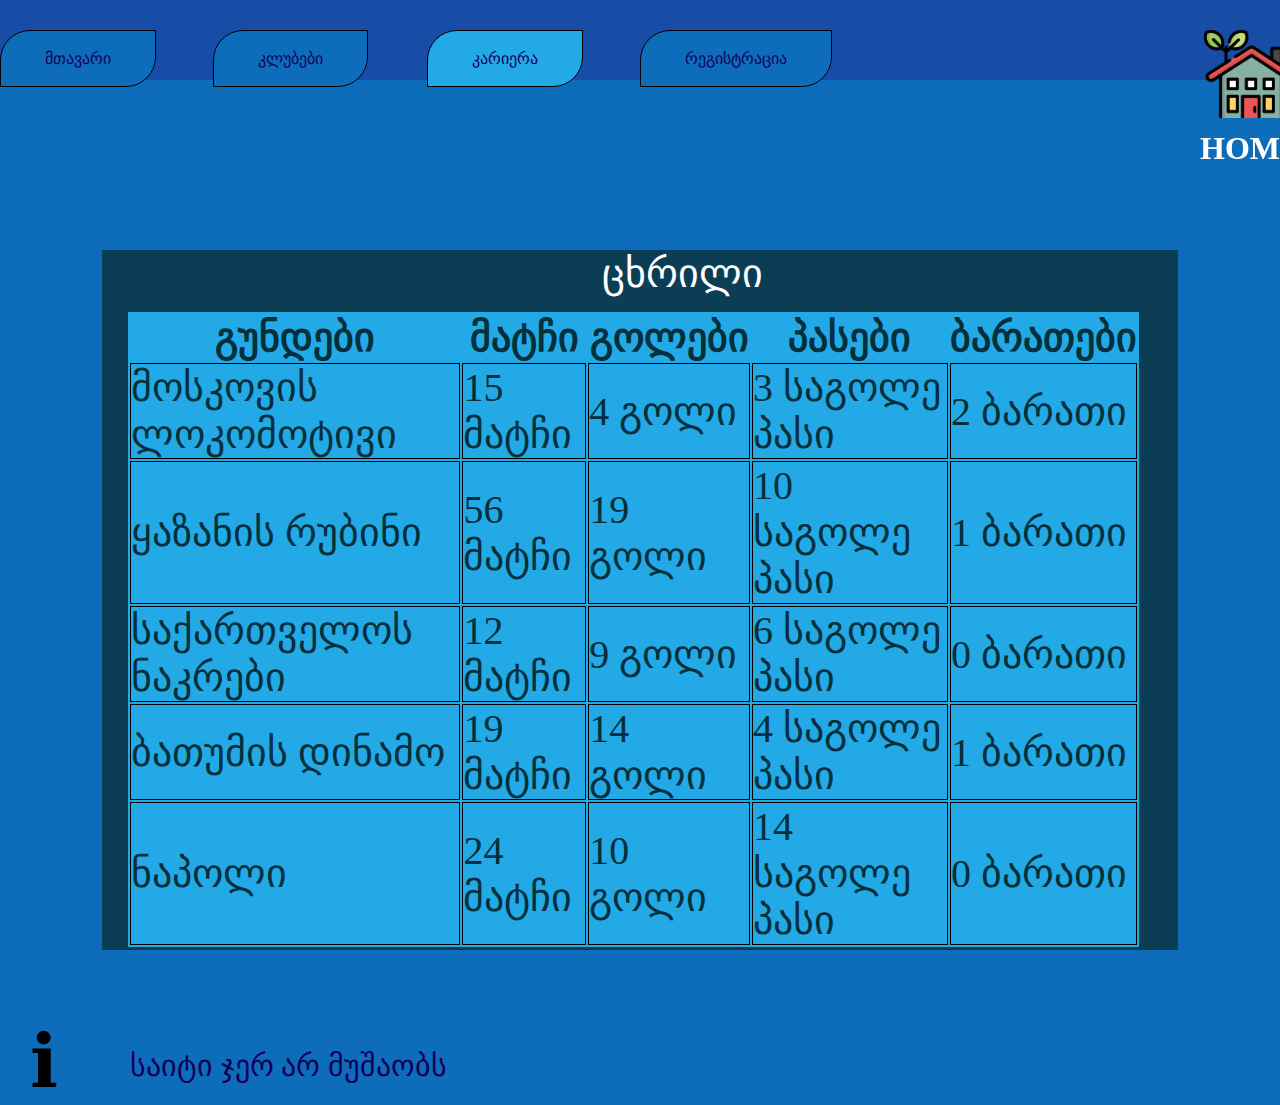
<file: index2.html>
<!DOCTYPE html>
<html lang="en">
<head>
    <meta charset="UTF-8">
    <meta http-equiv="X-UA-Compatible" content="IE=edge">
    <meta name="viewport" content="width=device-width, initial-scale=1.0">
    <meta name="description" content="gawevriandi xvichas pirvel web gverdze">
    <meta name=”twitter:card” content=”summary”>
    <link rel="preconnect" href="../საფინალო/font/FiraGO-Regular.ttf">
    <link rel="stylesheet" href="style/style.css">
    <title>ხვიჩა კვარაცხელიას პირველი ვებ გვერდი</title>
</head>
<body>
    <header>
 
        <h1> <a href="../საფინალო/index.html"></a>HOME</h1>
        <nav>
            <ul class="flex">
                <li><a href="../საფინალო/index.html">მთავარი</a></li>
                <li><a href="../საფინალო/index3.html" >კლუბები</a></li>
                <li><a href="../საფინალო/index2.html" class="activ">კარიერა</a></li>
                <li><a href="../საფინალო/index4.html" class="dashoreba">რეგისტრაცია</a></li>
                
            </ul>
        </nav>
    </header>
    <main class="asd">
        <div class="cxil">
        <p class="cxrili">ცხრილი</p>
        <table>
            <tr>
                <th>გუნდები</th>
                <th>მატჩი</th>
                <th>გოლები</th>
                <th>პასები</th>
                <th>ბარათები</th>
            </tr>
            <tr>
                <td>
                 მოსკოვის ლოკომოტივი
                </td>
                <td>
                    15 მატჩი
                </td>
                <td> 4 გოლი</td>
                <td>
                    3 საგოლე პასი
                </td>
                <td>
                    2 ბარათი
                </td>
            </tr>
            <tr>
                <td>
                   ყაზანის რუბინი
                </td>
                <td>
                    56 მატჩი
                </td>
                <td>
                    19 გოლი
                </td>
                <td>
                    10 საგოლე პასი
                </td> 
                <td>
                    1 ბარათი
                </td>
            </tr>
            <tr>
            <td>საქართველოს ნაკრები</td>
            <td>12 მატჩი</td>
            <td>9 გოლი</td>
            <td> 6 საგოლე პასი</td>
            <td> 0 ბარათი</td>
            </tr>
            <tr>
                <td>ბათუმის დინამო</td>
                <td>19 მატჩი</td>
                <td>14 გოლი</td>
                <td> 4 საგოლე პასი</td>
                <td>1 ბარათი</td>
            </tr>
            <tr>
            <td>ნაპოლი</td>
            <td>
                24 მატჩი
            </td>
            <td>10  გოლი</td>
            <td>14 საგოლე პასი</td>
            <td> 0 ბარათი</td>
        </tr>
        </table>
        </div>
    </main>
    <footer>
        <div class="kala">
            <p class="sad">&#8505;</p>
            <p class="ver">საიტი <span class="art">ჯერ არ მუშაობს</span></p> 
        </div>
    </footer>
</body>
</html>
</file>
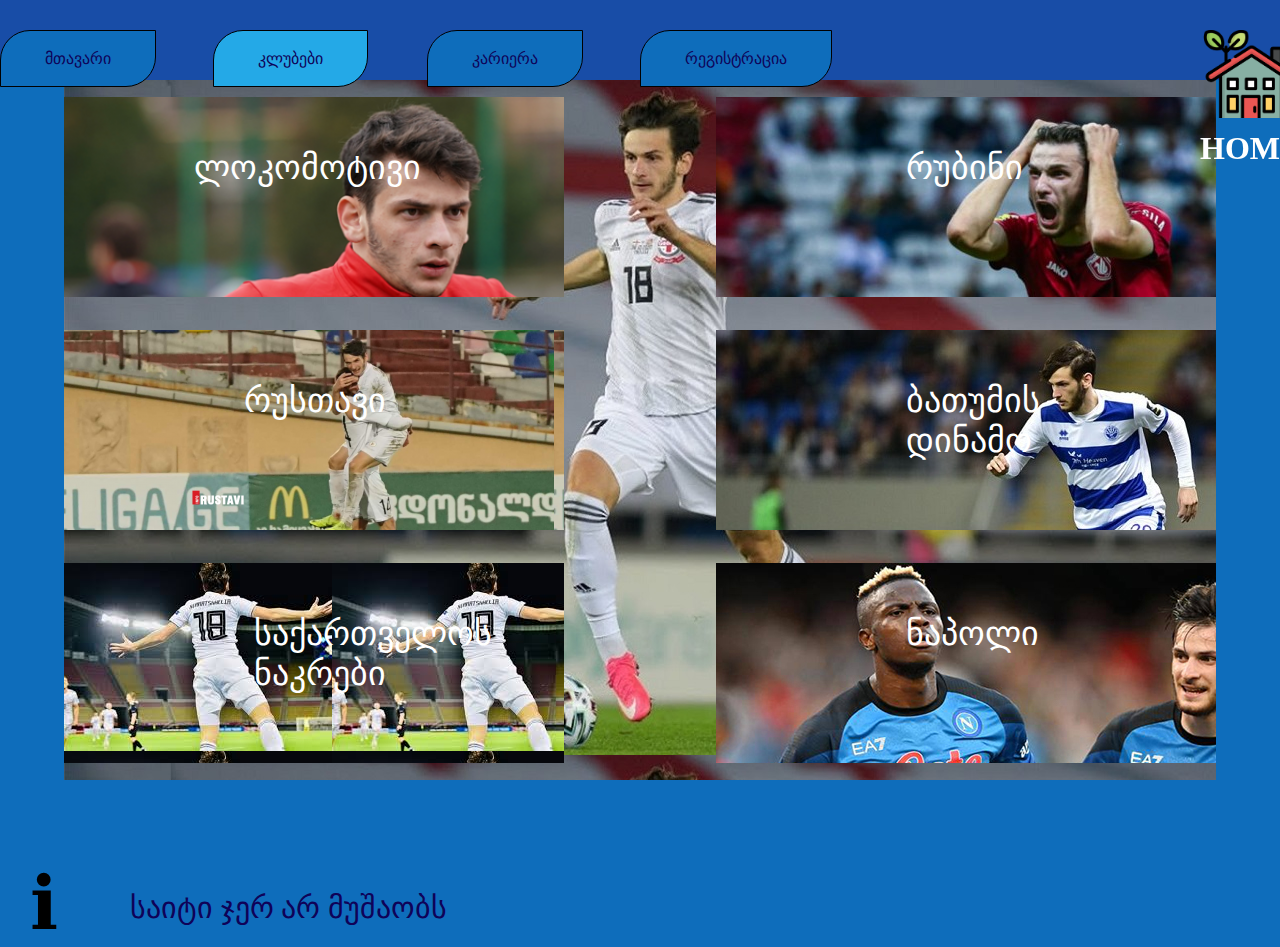
<file: index3.html>
<!DOCTYPE html>
<html lang="en">
<head>
    <meta charset="UTF-8">
    <meta http-equiv="X-UA-Compatible" content="IE=edge">
    <meta name="viewport" content="width=device-width, initial-scale=1.0">
    <meta name="description" content="gawevriandi xvichas pirvel web gverdze">
    <meta name=”twitter:card” content=”summary”>
    <link rel="preconnect" href="../საფინალო/font/FiraGO-Regular.ttf">
    <link rel="stylesheet" href="style/style.css">
    <title>ხვიჩა კვარაცხელიას პირველი ვებ გვერდი</title>
    
</head>
<body>
    <header>
        <h1> <a href="../საფინალო/index.html"></a>HOME</h1>
        <nav>
            <ul class="flex">
                <li><a href="../საფინალო/index.html" >მთავარი</a></li>
                <li><a href="index3.html" class="activ" >კლუბები</a></li>
                <li><a href="../საფინალო/index2.html">კარიერა</a></li>
                <li><a href="../საფინალო/index4.html" class="dashoreba">რეგისტრაცია</a></li>
            </ul>
        </nav>
    </header>
    <main class="teq">
        <div class="foni">
            <div class="foto  fot"> <p class="aq">ლოკომოტივი</p></div>
            <div class="foto1 fot"> <p class="aw">რუბინი</p></div>
            <div class="foto2 fot"> <p class="ae">რუსთავი</p></div>
            <div class="foto3 fot"> <p class="ar">ბათუმის დინამო</p></div>
            <div class="foto4 fot"> <p class="at">საქართველოს ნაკრები</p></div>
            <div class="foto5 fot"> <p class="ay">ნაპოლი</p></div>
        </div>

    </main>
    <footer>
        <div class="kala">
            <p class="sad">&#8505;</p>
            <p class="ver">საიტი <span class="art">ჯერ არ მუშაობს</span></p> 
        </div>
    </footer>
</body>
</html>
</file>
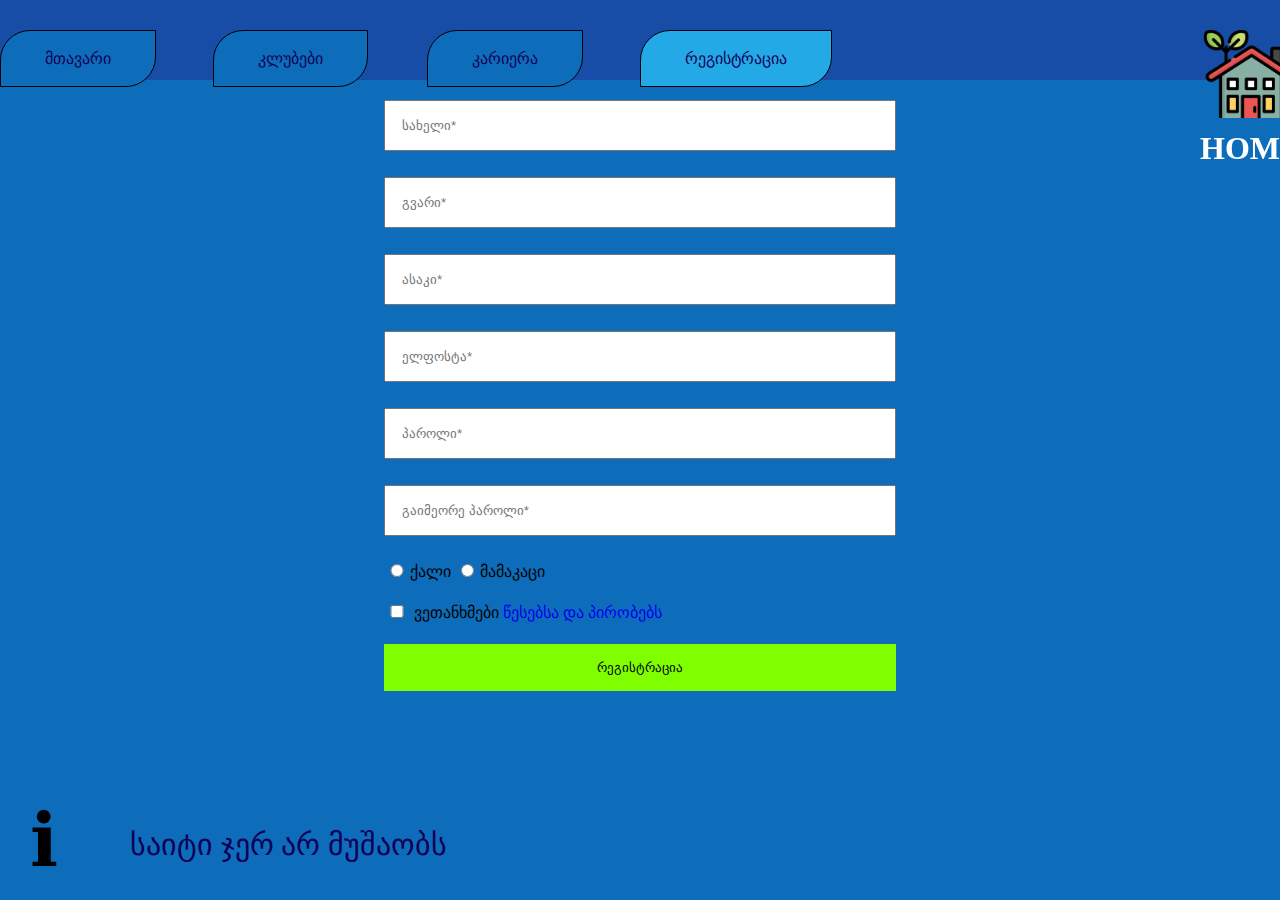
<file: index4.html>
<!DOCTYPE html>
<html lang="en">
<head>
    <meta charset="UTF-8">
    <meta http-equiv="X-UA-Compatible" content="IE=edge">
    <meta name="viewport" content="width=device-width, initial-scale=1.0">
    <meta name="description" content="gawevriandi xvichas pirvel web gverdze">
    <meta name=”twitter:card” content=”summary”>
    <link rel="preconnect" href="../საფინალო/font/FiraGO-Regular.ttf">
    <link rel="stylesheet" href="style/style.css">
    <title>ხვიჩა კვარაცხელიას პირველი ვებ გვერდი</title>
</head>
<body>
    <header>
        <h1> <a href="../საფინალო/index.html"></a>HOME</h1>
        <nav>
            <ul class="flex">
                <li><a href="../საფინალო/index.html">მთავარი</a></li>
                <li><a href="../საფინალო/index3.html">კლუბები</a></li>
                <li><a href="../საფინალო/index2.html">კარიერა</a></li>
                <li><a href="../საფინალო/index4.html"  class="dashoreba activ">რეგისტრაცია</a></li>
            </ul>
        </nav>
    </header>
                <main class="asd">
        <form class="rego" method="post">
            <input type="text" name="saxeli" id="saxeli" placeholder="სახელი*" required>
            <input type="text" name="gvari" id="gvari" placeholder="გვარი*" required>
            <input type="text" name="asaki" id="asaki" placeholder="ასაკი*" required>
            <input type="text" name="fosta" id="fosta" placeholder="ელფოსტა*" required>
            <input type="password" name="password" id="password" placeholder="პაროლი*" required minlength="4" maxlength="100">
            <input type="password" name="repassword" id="repassword" placeholder="გაიმეორე პაროლი*" required minlength="4" maxlength="100" >
            <div class="gender"><input type="radio" name="gender" id="woman"><label for="woman" >ქალი</label>
                <input type="radio" name="gender" id="man"><label for="man">მამაკაცი</label>
                <div class="wesebi">
                    <input type="checkbox" name="rules" id="rules">
                    <label for="rules">ვეთანხმები <a href="#"> წესებსა და პირობებს</a></label>
                </div>
            </div>
            <input type="submit" value="რეგისტრაცია">
        </form>
        
    </main>
    <footer>
        <div class="kala">
            <p class="sad">&#8505;</p>
            <p class="ver">საიტი <span class="art">ჯერ არ მუშაობს</span></p> 
        </div>
    </footer>
</body>
</html>
</file>
<file: style/style.css>
*{
    margin: 0;
    padding: 0;
    box-sizing: border-box;
    list-style-type: none;
    text-decoration: none;
}
.flex{
    display: flex;
    justify-content: space-between;
    align-items: center;
}
body{
    background-color: #0e6dbb;
}
header h1{
    width: 100px;
    height: 88px;
    color: #feffff;
    background-repeat: no-repeat;
    background-size: 100%;
    text-indent: -99999999999px;
    background-image: url(../img/house.png);
    margin: 0 1200px auto ;
    position: absolute;
}
h1 a{
    display: block;
    width: 100px;
    height: 100px;
    color: #ffffff;
}
header{
    background-color: #31097c50;
    padding-top: 30px;
    position: fixed;
    width: 100%;
    height: 80px;
}
header ul{
  width: 50%;
}
header ul a{
    padding: 18px 44px;
    color: #0f0258;
    background-color: #0e6dbb;
    border-radius: 30px 0;
    border: 1px solid #000000;
    transition: 1.5s;
    position: absolute;
}
header ul .activ{
    background-color: #24a9e7;
}
header ul a:hover{
background-color:#24a9e7;
border: 1px #00000000;
transition: 1.5s;
}
header input{
    font-size: 18px;
    border-radius: 10px;
    margin-left: 600px;
}
.slider{
    width: 100%;
    height: 100vh;
    background-image: url(../img/kvara1);
    background-repeat: repeat;
    background-size: cover;
    background-position: center;
}

.click{
    width: 300px;
    padding: 14px;
    text-align: center;
    border-radius: 0 20px;
    background-color:  #0e6dbb;
    color: #012a42;
    position: fixed;
    bottom: 30px;
    right: 30px;
    border: 5px solid  #280864;
    transition: 1.5s;
}
.click:hover{
    background-color: #0cb4ac50;
    cursor: pointer;
    border: 5px solid  #280864;
    transition: 1.5s;
}
.messagebox{
    width: 300px;
    border: 1px solid #000000;
    color: #feffff;
    position: fixed;
    bottom: 14px;
    display: none;
    z-index: 9;
    background-color: #0cb4ac;
    
}
.messageboxer{
    padding: 10px;
    border: 1px solid #000000;
}
.messageboxer p:nth-child(2){
    padding: 5px;
    cursor: pointer;
}
.messageboxarea{
    padding: 10px;
}
.messageboxarea input, .messageboxarea textarea{
    width: 100%;
    outline: none;
    margin-bottom: 20px;
    padding: 14px;
    resize: none;
}
.gagzavna{
    width: 100%;
    padding: 14px;
    text-align: center;
    color: #feffff;
    background-color: #129419;
}
.gagzavna:hover{
    cursor: pointer;
    background-color: #0e5e12;
}
.sendmessage{
    width: 300px;
    padding: 14px;
    margin-top: 550px;
    color: #ffffff;
    text-align: center;
    position: fixed;
    
}
.sendmessage:hover{
    background-color: #0cb4ac;
    border: 1px solid #000000;
    cursor: pointer;
}
.napoli{

    background-image: url(../img/napoli.png);
    width: 200px;
    height: 200px;
    position: absolute;
    border-radius: 50px;
    margin: 250px 0 0 300px;
    background-repeat: repeat;
    background-size: cover;
    background-position: center;
    transform: rotate(360deg);
    transition: 2s;
}
.napoli:hover{
    background-image: url(../img/napoli1.png);
    transition: 2s;
    transform: rotate(0deg);
}
.gff{
    width: 28px;
    height: 24px;
    border-radius: 50px;
    background-image: url(../img/gff.png);
    background-repeat: repeat;
    background-size: cover;
    background-position: center;
    margin: 0px 0 0 90px;
}
.kala{
    display: flex;
}
footer .sad{
    width: 100px;
    font-size: 74px;
    margin: 30px 0 0 30px;
}
.ver{
 
    color: #0f0258;
    font-size: 30px;
    margin-top: 60px;
}
@font-face {
    font-family: Boldd;
    src: url(../font/FiraGO-Regular.ttf)
}
@media only screen and (max-width: 820px) {
    header{
        width: 100%;
    }
    header ul{
        width: 70%;
    }
    .slider{
        width: 100%;
    }
    header h1{
        margin: 60px;
    }
    main .gfg{
        margin-left: 200px;
    }
  }
  @media only screen and (max-width: 390px) {
    header{
        
        width: 100%;
    }
    header ul {
    width: 70%;
    }
    header li a{
        font-size: 14px;
        padding: 4px 8px;
        border-radius: 30px;
    }
    header h1{
        width: 60px;
        height: 60px;
        font-size: 0;
    }
    .slider{
        width: 100%;
    }
    .napoli{
        width: 100px;
        height: 100px;
        margin-left: 0;
    }
    .napoli .gff{
        width: 16px;
        height: 16px;
        margin: 0 0 0 44px;
    }
    .click{
        margin-bottom: 60px;
    }
    header h1{
        margin: 50px;
    }
    main .gfg{
        width: 70px;
        height: 70px;
        margin: 200px 0 0 60px;
    }
    .clic{
        margin: 0 0 180px 30px;
    }
    main .satauri{
        width: 100%;
        height: 200px;
        position: relative;
    }
     .rego{
      width: 100%;
      
     }
     .rego input{
        height: 30px;
     }
     .wesebi input{
        height: 10px;
     }
    
  }
    
/* meore gverdi */
.kvaradona{
    width: 100%;
    height: 100vh;
    background-image: url(../img/kvaradona.gif);
    background-repeat: repeat;
    background-size: cover;
    background-position: center;
}
.clic{
    width: 300px;
    padding: 14px;
    text-align: center;
    
    border-radius: 0 20px;
    background-color:  #0cb4ac;
    color: #012a42;
    position: fixed;
    bottom: 30px;
    right: 30px;
    border: 5px solid  #280864;
    transition: 1.5s;
}
.clic:hover{
    background-color: #0e6dbb;
    cursor: pointer;
    border: 5px solid  #280864;
    transition: 1.5s;
}
.gfg{
    width: 200px;
    height: 200px;
    /* float: right; */
    position: absolute;
    border-radius: 50px;
    background-image: url(../img/gff.png);
    margin: 150px 0 0 900px;
    background-repeat: repeat;
    background-size: cover;
    background-position: center;
    transform: rotate(360deg);
    transition: 2s;
}
.gfg:hover{
    background-image: url(../img/gff1);
    transition: 2s;
    transform: rotate(0deg);
}
main .kvaradona video{
    width: 330px;
    height: 200px;
    margin: 420px 0 0 0px;
}
.satauri{
    width: 500px;
    height: 290px;
    background-image: url(../img/kvaravajo.gif);
    margin: 50px auto;
}
.rgoli{
    width: 28px;
    height: 24px;
    border-radius: 50%;
    background-repeat: repeat;
    background-size: cover;
    background-position: center;
    margin: 100px 0 0 0;
    background-image: url(../img/napoli1.png);
    position: relative;
    animation: triali 8s;
}
@keyframes triali {
    0%{top: 0; left: 0;}
    25%{top: 0; left: 472px;}
    50%{top: 266px; left: 472px;}
    75%{top: 266px; left: 0;}
    100%{top: 0; left: 0;}
}
/* mesame gverdi */
.asd{
    padding-top: 50px;
}
.cxil{
    width: 84%;
    height: 700px;
    background-color: #0b3d55;
    margin: 38px auto;
    font-size: 40px;
}
.cxrili{
    color: #ffffff;
    margin: 200px 0 0 500px;
    font-size: 40px;
}
table{
    margin: 15px 0 0 26px;
    background-color: #24a9e7;
    color: #03303b;
    width: 94%;
}
td{
    border: 1px solid #000000;
}
/* meotxe gverdi */
.teq{
    padding-top: 30px;
}
.foni{
    width: 90%;
    height: 700px;
    background-image: url(../img/93d960b4a5f04ab71.jpg);
    margin: 50px auto;
    display: flex;
    flex-wrap: wrap;
    justify-content: space-between;
    align-items: center;
}
.fot{
    width: 500px;
    height: 200px;
}
.foto{
    background-image: url(../img/xvicha1);
}
.foto .aq{
    color: #ffffff;
    margin: 50px 130px;
    font-size: 34px;
}
.foto1{
background-image: url(../img/xvicha2);
}
.foto1 .aw{
    color: #ffffff;
    margin: 50px 190px;
    font-size: 34px;
}
.foto2{
    background-image: url(../img/2v5knwza91345gl.jpg);
}
.foto2 .ae{
    color: #feffff;
    margin: 50px 180px;
    font-size: 34px;
}
.foto3{
    background-image: url(../img/kvaratskhelia-1tv.jpg);
}
.foto3 .ar{
    color: #ffffff;
    margin: 50px 190px;
    font-size: 34px;
}
.foto4{
    background-image: url(../img/Khvicha_Kvaratskhelia1.jpg);
}
.foto4 .at{
    color: #ffffff;
    margin: 50px 190px;
    font-size: 34px;
}
.foto5{
    background-image: url(../img/osimeni-kvaracxelia.jpeg);
}
.foto5 .ay{
color: #ffffff;
    margin: 50px 190px;
    font-size: 34px;
}
/* mexute gverdi */
.rego{
    width: 40%;
    margin: 50px auto;
    
}
.rego input{
    width: 100%;
    padding: 16px;
   margin-bottom: 26px;
}
.gender input{
    width: 5%;
}
.rego input[type="submit"]{
    border: none;
    background-color: chartreuse;
}
</file>
